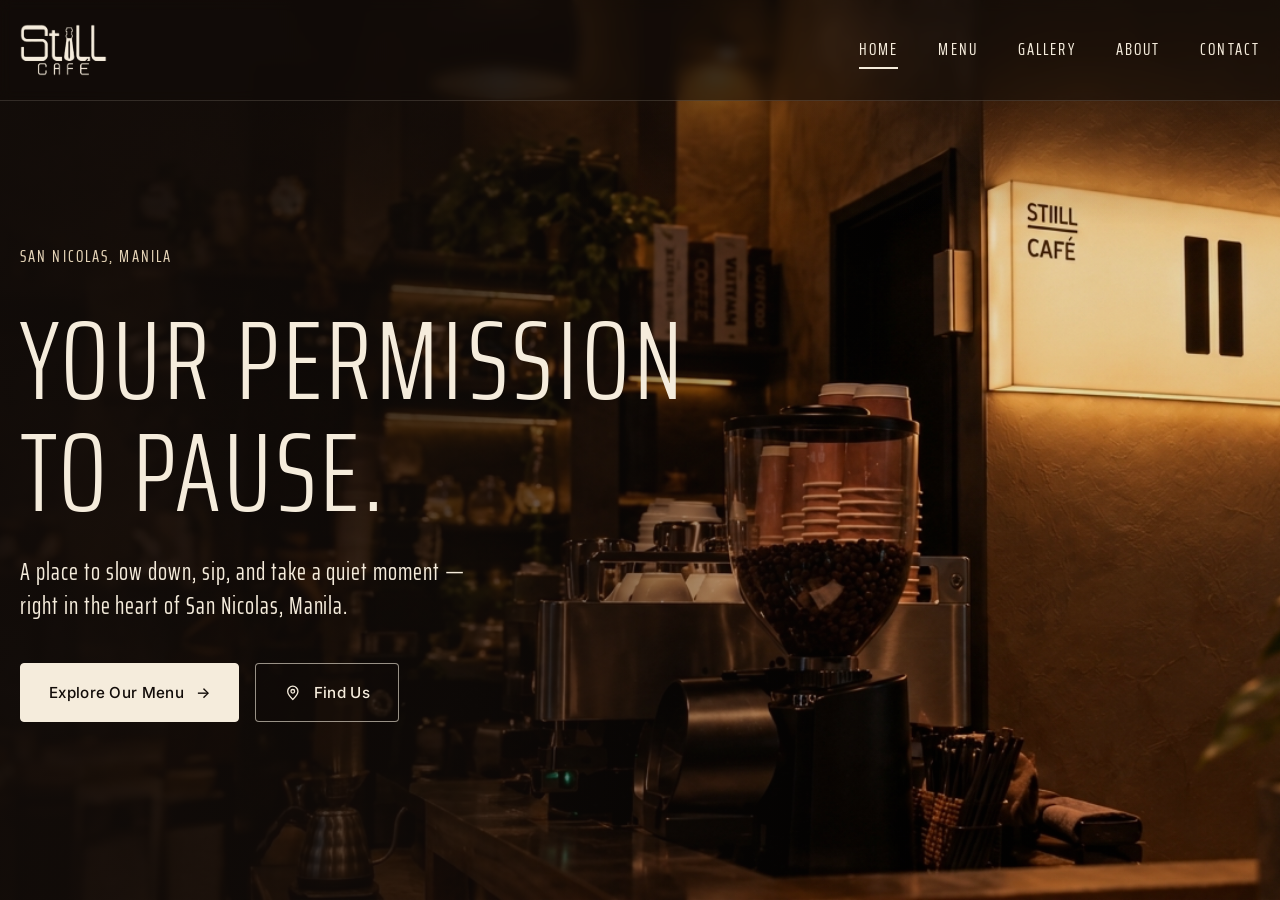
<file: index.html>
<!DOCTYPE html>
<html lang="en">
<head>
  <meta charset="UTF-8">
  <meta name="viewport" content="width=device-width, initial-scale=1.0">
  <title>STILL CAFÉ | Your Permission to Pause (Unofficial Redesign Concept)</title>
  <meta name="description" content="An unofficial website redesign concept for STIILL CAFÉ in Binondo, Manila.">

  <!-- Google Fonts -->
  <link rel="preconnect" href="https://fonts.googleapis.com">
  <link rel="preconnect" href="https://fonts.gstatic.com" crossorigin>
  <link href="https://fonts.googleapis.com/css2?family=Cormorant+Garamond:wght@400;500;600&family=Inter:wght@400;500&family=Saira+Extra+Condensed:wght@300;400;500&display=swap" rel="stylesheet">

  <link rel="stylesheet" href="css/style.css">
</head>
<body>

  <a class="skip-link" href="#main">Skip to main content</a>

  <!-- ===== NAVIGATION ===== -->
  <header class="site-header">
    <nav class="nav container" aria-label="Main navigation">
      <a class="logo" href="index.html">
        <img src="images/logo.png" alt="Still Café, back to homepage">
      </a>  

      <ul class="nav-list">
        <li><a href="index.html" aria-current="page">Home</a></li>
        <li><a href="menu.html">Menu</a></li>
        <li><a href="index.html#gallery">Gallery</a></li>
        <li><a href="index.html#about">About</a></li>
        <li><a href="index.html#visit">Contact</a></li>
      </ul>
    </nav>
  </header>

  <main id="main">

    <!-- ===== HERO ===== -->
    <section class="hero" aria-labelledby="hero-title">
      <div class="container">
        <div class="hero-content">
          <p class="hero-eyebrow">San Nicolas, Manila</p>
          <h1 id="hero-title">Your Permission<br>to Pause.</h1>
          <p class="hero-text">
            A place to slow down, sip, and take a quiet moment
            — right in the heart of San Nicolas, Manila.
          </p>
          <div class="hero-actions">
            <a class="btn btn-primary" href="menu.html">
              Explore Our Menu <span aria-hidden="true">→</span>
            </a>
            <a class="btn btn-outline" href="index.html#visit">
              <svg class="btn-icon" viewBox="0 0 24 24" aria-hidden="true">
                <path d="M12 21s-7-6.2-7-11a7 7 0 1 1 14 0c0 4.8-7 11-7 11z"/>
                <circle cx="12" cy="10" r="2.5"/>
              </svg>
              Find Us
            </a>
          </div>
        </div>
      </div>
    </section>

    <!-- More sections will be added in Stage 3 -->

  </main>

</body>
</html>
</file>
<file: css/style.css>
/* ==========================================================
   STIILL CAFÉ (Unofficial Redesign Concept)
   style.css
   ========================================================== */

/* ---------- 1. DESIGN TOKENS (CSS custom properties) ---------- */
:root {
  /* Colors */
  --color-black: #120c09;
  --color-espresso: #1f140f;
  --color-coffee: #3b2418;
  --color-roast: #5a3a28;
  --color-caramel: #b88a5a;
  --color-beige: #e6d5b8;
  --color-cream: #f5ecdc;

  /* Fonts */
  --font-heading: "Cormorant Garamond", Georgia, serif;
  --font-body: "Inter", system-ui, -apple-system, "Segoe UI", sans-serif;
  --font-accent: "Saira Extra Condensed", "Jura", sans-serif;

  /* Spacing scale */
  --space-xs: 0.5rem;
  --space-sm: 1rem;
  --space-md: 1.5rem;
  --space-lg: 3rem;
  --space-xl: 5rem;

  /* Layout and effects */
  --container-width: 1300px;
  --transition: 0.3s ease;
}

/* ---------- 2. RESET AND BASE STYLES ---------- */
*,
*::before,
*::after {
  box-sizing: border-box;
}

body {
  margin: 0;
  font-family: var(--font-body);
  font-size: 1rem;
  line-height: 1.7;
  color: var(--color-cream);
  background-color: var(--color-espresso);
}

img {
  display: block;
  max-width: 100%;
  height: auto;
}

h1, h2, h3 {
  margin: 0;
  font-family: var(--font-heading);
  font-weight: 600;
  line-height: 1.15;
}

p {
  margin: 0;
}

a {
  color: inherit;
  text-decoration: none;
}

ul {
  margin: 0;
  padding: 0;
  list-style: none;
}

/* ---------- 3. REUSABLE LAYOUT CLASSES ---------- */
.container {
  width: min(100% - 2.5rem, var(--container-width));
  margin-inline: auto;
}

/* ---------- 4. BUTTONS ---------- */
.btn {
  display: inline-flex;
  align-items: center;
  gap: 0.75rem;
  padding: 0.95rem 1.75rem;
  border: 1px solid var(--color-cream);
  border-radius: 4px;
  font-size: 0.95rem;
  font-weight: 500;
  letter-spacing: 0.02em;
  transition: background-color var(--transition), color var(--transition),
    border-color var(--transition);
}

.btn-primary {
  background-color: var(--color-cream);
  color: var(--color-black);
}

.btn-primary:hover {
  background-color: var(--color-caramel);
  border-color: var(--color-caramel);
}

.btn-outline {
  background-color: rgba(18, 12, 9, 0.35);
  border-color: rgba(245, 236, 220, 0.6);
  color: var(--color-cream);
}

.btn-outline:hover {
  background-color: var(--color-cream);
  border-color: var(--color-cream);
  color: var(--color-black);
}

.btn-icon {
  width: 1.1rem;
  height: 1.1rem;
  fill: none;
  stroke: currentColor;
  stroke-width: 1.8;
}

/* ---------- 5. ACCESSIBILITY ---------- */
/* Visible focus ring for keyboard users (Tab key) */
:focus-visible {
  outline: 3px solid var(--color-caramel);
  outline-offset: 3px;
}

/* "Skip to content" link, hidden until focused */
.skip-link {
  position: absolute;
  top: -100px;
  left: var(--space-sm);
  z-index: 100;
  padding: 0.75rem 1.25rem;
  background-color: var(--color-cream);
  color: var(--color-black);
}

.skip-link:focus {
  top: var(--space-sm);
}

/* ---------- 6. NAVIGATION ---------- */
.site-header {
  position: absolute;          /* floats over the hero */
  top: 0;
  left: 0;
  right: 0;
  z-index: 10;
  background-color: rgba(18, 12, 9, 0.55);   /* dark, see-through */
  backdrop-filter: blur(6px);
  border-bottom: 1px solid rgba(245, 236, 220, 0.15);
}

.nav {
  display: flex;
  flex-wrap: wrap;
  align-items: center;
  justify-content: space-between;
  gap: var(--space-sm);
  padding-block: 1.5rem;
}

.logo img {
  height: 3.25rem;     /* logo size: raise it for bigger, lower it for smaller */
  width: auto;         /* keeps the original proportions */
}

.nav-list {
  display: flex;
  flex-wrap: wrap;
  gap: var(--space-xs) 2.5rem;
}

.nav-list a {
  padding-block: 0.35rem;
  border-bottom: 2px solid transparent;
  transition: border-color var(--transition);
}

.nav-list a:hover {
  border-bottom-color: var(--color-caramel);
}

.nav-list a[aria-current="page"] {
  border-bottom-color: var(--color-cream);
}

/* ---------- 7. HERO ---------- */
.hero {
  position: relative;
  overflow: hidden;
  display: flex;
  align-items: center;
  min-height: 100vh;
  min-height: 100svh;
  padding-block: 9rem 5rem;
  background-color: var(--color-coffee);
}

/* Layer 1: the photo (sharp, no blur) */
.hero::before {
  content: "";
  position: absolute;
  inset: 0;
  background-image: url("../images/hero.png");
  background-size: cover;
  background-position: center 40%;
}

/* Layer 2: dark overlay: heavy on the left for text, light on the right so the sign glows */
.hero::after {
  content: "";
  position: absolute;
  inset: 0;
  background:
    linear-gradient(to right, rgba(18, 12, 9, 0.92) 0%, rgba(18, 12, 9, 0.7) 35%, rgba(18, 12, 9, 0.1) 70%),
    linear-gradient(to bottom, rgba(18, 12, 9, 0.55) 0%, transparent 25%);
}

/* Layer 3: the text */
.hero .container {
  position: relative;
  z-index: 1;
}

.hero-content {
  max-width: 42rem;
}

.hero-eyebrow {
  margin-bottom: 2rem;
  color: var(--color-beige);
}

.nav-list a,
.hero-eyebrow {
  font-family: var(--font-accent);
  font-weight: 400;
  font-size: 1.1rem;
  letter-spacing: 0.12em;
  text-transform: uppercase;
}

.hero h1 {
  margin-bottom: 1.75rem;
  font-family: var(--font-accent);
  font-size: clamp(3.5rem, 9vw, 7rem);   /* bigger, because condensed fonts run narrow */
  font-weight: 300;
  line-height: 1;
  letter-spacing: 0.04em;
  text-transform: uppercase;             /* delete this line for normal capitalization */
}

.hero-text {
  max-width: 28rem;
  margin-bottom: 2.5rem;
  font-family: var(--font-accent);
  font-size: 1.5rem;
  font-weight: 400;
  line-height: 1.4;
  letter-spacing: 0.04em;
}

.hero-actions {
  display: flex;
  flex-wrap: wrap;
  gap: var(--space-sm);
}

/* ---------- 8. RESPONSIVE: PHONES ---------- */
@media (max-width: 640px) {
  .logo img {
    height: 2.75rem;
  }

  .nav {
    justify-content: center;
    text-align: center;
  }

  .nav-list {
    justify-content: center;
  }

  .hero {
    padding-top: 10rem;
  }
}

/* ==========================================================
   9. MENU PAGE
   ========================================================== */

html {
  scroll-behavior: smooth;   /* smooth jump when a sidebar link is clicked */
}

.menu-page {
  --header-h: 4.5rem;        /* height of the sticky top nav */
  --strip-h: 3.5rem;         /* height of the category strip (tablet/phone) */
  background-color: var(--color-cream);
  color: var(--color-espresso);
}

/* ---------- Top nav (dark, sticky) ---------- */
.menu-header {
  position: sticky;
  top: 0;
  z-index: 20;
  background-color: rgba(18, 12, 9, 0.96);
  border-bottom: 1px solid rgba(245, 236, 220, 0.15);
  color: var(--color-cream);
}

.menu-header .nav {
  min-height: var(--header-h);
  padding-block: 0.5rem;
}

.menu-header .logo img {
  height: 2.75rem;
}

/* ---------- Sidebar (a horizontal strip on small screens) ---------- */
.menu-sidebar {
  position: sticky;
  top: var(--header-h);
  z-index: 15;
  display: flex;
  align-items: center;
  overflow-x: auto;                 /* strip scrolls sideways if it must */
  padding: 0.5rem 1.25rem;
  background-color: var(--color-beige);
  border-bottom: 1px solid rgba(59, 36, 24, 0.2);
}

.sidebar-title {
  display: none;                    /* shown only on desktop */
  font-family: var(--font-accent, var(--font-body));
  font-size: 0.95rem;
  letter-spacing: 0.3em;
  text-transform: uppercase;
  color: var(--color-roast);
}

.sidebar-list {
  display: flex;
  gap: 0.5rem;
}

.sidebar-list a {
  display: block;
  padding: 0.6rem 1rem;
  border: 1px solid transparent;
  color: #6b5d52;
  font-size: 0.9rem;
  font-weight: 500;
  white-space: nowrap;
  transition: background-color var(--transition), color var(--transition),
    border-color var(--transition);
}

.sidebar-list a:hover {
  color: var(--color-coffee);
}

/* Active category (the class is added by js/main.js) */
.sidebar-list a.is-active {
  background-color: transparent;
  color: var(--color-coffee);               /* deep coffee brown */
  text-decoration: underline;
  text-decoration-thickness: 1px;
  text-underline-offset: 0.4em;
}

/* ---------- Main content ---------- */
.menu-main {
  padding: 2.5rem 1.25rem 3rem;
}

.menu-intro {
  max-width: 40rem;
  margin-bottom: 3.5rem;
}

.menu-eyebrow {
  margin-bottom: 0.75rem;
  font-family: var(--font-accent, var(--font-body));
  font-size: 1rem;
  letter-spacing: 0.3em;
  text-transform: uppercase;
  color: var(--color-roast);
}

.menu-intro h1 {
  margin-bottom: 1rem;
  font-size: clamp(2.5rem, 5vw, 4rem);
  font-weight: 500;
}

.menu-intro p {
  color: var(--color-roast);
}

.menu-note {
  margin-top: 1.5rem;
  padding: 0.75rem 1rem;
  border-left: 3px solid var(--color-caramel);
  background-color: rgba(184, 138, 90, 0.15);
  font-size: 0.9rem;
}

/* ---------- Sections ---------- */
.menu-section {
  /* when a sidebar link scrolls here, stop below the sticky bars */
  scroll-margin-top: calc(var(--header-h) + var(--strip-h) + 1.5rem);
  margin-bottom: 4.5rem;
}

.section-head {
  margin-bottom: 2rem;
  padding-bottom: 1rem;
  border-bottom: 1px solid rgba(59, 36, 24, 0.25);   /* the thin divider */
}

.section-head h2 {
  font-size: clamp(1.9rem, 3vw, 2.5rem);
  font-weight: 500;
  letter-spacing: 0.08em;
  text-transform: uppercase;
}

.section-head p {
  margin-top: 0.35rem;
  font-family: var(--font-accent, var(--font-body));
  font-size: 1rem;
  letter-spacing: 0.2em;
  text-transform: uppercase;
  color: var(--color-roast);
}

/* ---------- Card grid: 1 column on phones ---------- */
.menu-grid {
  display: grid;
  grid-template-columns: 1fr;
  gap: 1.5rem;
}

.menu-card {
  display: flex;
  flex-direction: column;
  border: 1px solid rgba(59, 36, 24, 0.22);
  border-radius: 2px;                       /* almost square, like a printed menu */
  background-color: rgba(255, 255, 255, 0.4);
  transition: transform var(--transition), border-color var(--transition),
    box-shadow var(--transition);
}

.menu-card:hover {
  transform: translateY(-4px);
  border-color: var(--color-caramel);
  box-shadow: 0 10px 24px rgba(31, 20, 15, 0.12);
}

.menu-card-media {
  overflow: hidden;                         /* keeps the zoom inside the frame */
  aspect-ratio: 4 / 3;                      /* every image the same shape */
  background: linear-gradient(135deg, var(--color-coffee), var(--color-roast));
}

.menu-card-media img {
  width: 100%;
  height: 100%;
  object-fit: cover;                        /* fills the frame without stretching */
  transition: transform 0.6s ease;
}

.menu-card:hover .menu-card-media img {
  transform: scale(1.05);
}

.menu-card-body {
  display: flex;
  flex-direction: column;
  flex-grow: 1;
  gap: 0.5rem;
  padding: 1.25rem 1.25rem 1.5rem;
}

.menu-card-head {
  display: flex;
  justify-content: space-between;
  align-items: baseline;
  gap: 1rem;
}

.menu-card h3 {
  font-size: 1.5rem;
  font-weight: 500;
  line-height: 1.2;
}

.menu-price {
  flex-shrink: 0;
  font-weight: 500;
  letter-spacing: 0.04em;
  color: var(--color-roast);
}

.menu-desc {
  font-size: 0.9rem;
  line-height: 1.6;
  color: var(--color-roast);
}

/* ---------- Back button and footer note ---------- */
.btn-dark {
  background-color: var(--color-coffee);
  border-color: var(--color-coffee);
  color: var(--color-cream);
}

.btn-dark:hover {
  background-color: var(--color-caramel);
  border-color: var(--color-caramel);
  color: var(--color-black);
}

.menu-back {
  margin-top: 1rem;
  text-align: center;
}

.menu-footer {
  margin-top: 3rem;
  padding-top: 1.5rem;
  border-top: 1px solid rgba(59, 36, 24, 0.2);
  font-size: 0.85rem;
  text-align: center;
  color: var(--color-roast);
}

/* ---------- Tablets: 2 cards per row ---------- */
@media (min-width: 600px) {
  .menu-grid {
    grid-template-columns: repeat(2, 1fr);
  }

  .menu-main {
    padding-inline: 2rem;
  }
}

/* ---------- Phones: nav scrolls away, category strip sticks to top ---------- */
@media (max-width: 599px) {
  .menu-page {
    --header-h: 0px;
  }

  .menu-header {
    position: static;
  }

  .menu-header .nav {
    justify-content: center;
    padding-block: 0.75rem;
  }
}

/* ---------- Desktop: left sidebar + exactly 3 cards per row ---------- */
@media (min-width: 1100px) {
  .menu-page {
    --strip-h: 0px;
  }

  .menu-layout {
    display: grid;
    grid-template-columns: 15rem 1fr;
    align-items: start;
  }

  .menu-sidebar {
    flex-direction: column;
    align-items: stretch;
    gap: 1.5rem;
    height: calc(100vh - var(--header-h));
    overflow-x: visible;
    overflow-y: auto;
    padding: 2.5rem 1.5rem;
    border-bottom: none;
    border-right: 1px solid rgba(59, 36, 24, 0.2);
  }

  .sidebar-title {
    display: block;
  }

  .sidebar-list {
    flex-direction: column;
    gap: 0.25rem;
  }

  .sidebar-list a {
    padding: 0.75rem 1rem;
  }

  .menu-main {
    padding: 3rem 3.5rem 4rem;
  }

  .menu-grid {
    grid-template-columns: repeat(3, 1fr);    /* exactly three per row */
    gap: 2rem;
  }
}

/* ---------- Respect people who prefer less motion ---------- */
@media (prefers-reduced-motion: reduce) {
  html {
    scroll-behavior: auto;
  }

  .menu-card,
  .menu-card-media img {
    transition: none;
  }

  .menu-card:hover,
  .menu-card:hover .menu-card-media img {
    transform: none;
  }
}

/* ==========================================================
   10. MENU PAGE POLISH
   ========================================================== */

/* ---------- Richer palette (only used on the menu page) ---------- */
.menu-page {
  --color-mocha: #7a4528;    /* richer coffee brown for accents */
  --color-ink: #24160e;      /* deep brown-black for headings */
  --color-paper: #fbf6ec;    /* warm card background */
  --color-muted: #5f4a3b;    /* softer brown for descriptions */
}

::selection {
  background-color: var(--color-mocha);
  color: var(--color-cream);
}

/* ---------- Navbar: warmer dark brown with a thin gold-brown edge ---------- */
.menu-header {
  background-color: rgba(38, 23, 15, 0.97);
  border-bottom: 1px solid rgba(184, 138, 90, 0.35);
}

/* ---------- Page atmosphere: a faint warm glow in the top corner ---------- */
.menu-main {
  counter-reset: menu-section;     /* used for the "No. 01" numbering below */
  background-image: radial-gradient(
    ellipse at 100% 0%,
    rgba(184, 138, 90, 0.14),
    transparent 55%
  );
}

/* ---------- Intro ---------- */
.menu-intro .menu-eyebrow {
  color: var(--color-mocha);
  font-weight: 500;
}

/* small line before "Binondo, Manila" */
.menu-intro .menu-eyebrow::before {
  content: "";
  display: inline-block;
  width: 2.5rem;
  height: 1px;
  margin-right: 1rem;
  vertical-align: middle;
  background-color: currentColor;
}

.menu-intro h1 {
  color: var(--color-ink);
}

.menu-intro p {
  color: var(--color-muted);
}

.menu-note {
  border-left-color: var(--color-mocha);
  background-color: rgba(122, 69, 40, 0.08);
}

/* ---------- Section heading area ---------- */
.menu-section {
  position: relative;
  counter-increment: menu-section;
  /* more room between the sticky bars and the heading after a sidebar click */
  scroll-margin-top: calc(var(--header-h) + var(--strip-h) + 2.75rem);
}

.section-head {
  position: relative;
  margin-bottom: 2.5rem;
  padding-bottom: 1.75rem;          /* more space before the divider */
  border-bottom: 1px solid rgba(90, 58, 40, 0.3);
}

.section-head h2 {
  font-size: clamp(2.1rem, 3.6vw, 3rem);
  font-weight: 500;
  line-height: 1.1;
  letter-spacing: 0.14em;
  color: var(--color-ink);          /* strong contrast on cream */
}

.section-head p {
  margin-top: 0.6rem;
  font-size: 1.05rem;
  font-weight: 500;
  letter-spacing: 0.25em;
  color: var(--color-mocha);
}

/* ---------- Section separators: fading line with a small diamond ---------- */
.menu-section:not(:last-of-type)::before {
  content: "";
  position: absolute;
  left: 0;
  right: 0;
  bottom: -2.25rem;
  height: 1px;
  background: linear-gradient(
    to right,
    transparent,
    rgba(90, 58, 40, 0.4) 20%,
    rgba(90, 58, 40, 0.4) 80%,
    transparent
  );
}

.menu-section:not(:last-of-type)::after {
  content: "";
  position: absolute;
  left: 50%;
  bottom: calc(-2.25rem - 5px);
  width: 8px;
  height: 8px;
  border: 1px solid var(--color-caramel);
  background-color: var(--color-cream);
  transform: translateX(-50%) rotate(45deg);
}

/* ---------- Cards: framed like a printed menu ---------- */
.menu-card {
  padding: 0.75rem;                              /* the "mat" around the photo */
  border: 1px solid rgba(90, 58, 40, 0.22);
  background-color: var(--color-paper);
  box-shadow:
    0 1px 2px rgba(36, 22, 14, 0.06),
    0 8px 20px rgba(36, 22, 14, 0.06);             /* gentle, not heavy */
}

.menu-card:hover {
  border-color: var(--color-mocha);
  box-shadow:
    0 2px 4px rgba(36, 22, 14, 0.08),
    0 16px 32px rgba(36, 22, 14, 0.14);
}

/* thin inner border on the photo */
.menu-card-media {
  position: relative;
}

.menu-card-media::after {
  content: "";
  position: absolute;
  inset: 0;
  box-shadow: inset 0 0 0 1px rgba(36, 22, 14, 0.15);
  pointer-events: none;
}

.menu-card-body {
  gap: 0.75rem;
  padding: 1.35rem 0.75rem 0.75rem;
}

/* name + price row, with a dotted line like a classic menu */
.menu-card-head {
  padding-bottom: 0.85rem;
  border-bottom: 1px dotted rgba(90, 58, 40, 0.45);
}

/* ---------- Typography: four clearly different roles ---------- */
.menu-card h3 {                  /* product name: serif, semibold */
  font-size: 1.6rem;
  font-weight: 600;
  letter-spacing: 0.01em;
  color: var(--color-ink);
}

.menu-price {                    /* price: clean sans, brown, tabular numbers */
  font-size: 1.05rem;
  font-weight: 600;
  letter-spacing: 0.05em;
  font-variant-numeric: tabular-nums;
  color: var(--color-mocha);
}

.menu-desc {                     /* description: quiet and readable */
  font-size: 0.92rem;
  line-height: 1.65;
  color: var(--color-muted);
}

/* ---------- Sidebar: indicator bar + smoother hover ---------- */
.sidebar-list a {
  position: relative;
  transition: color 0.35s ease, transform 0.35s ease;
}

/* the indicator (an underline on phones/tablets, a side bar on desktop) */
.sidebar-list a::before {
  content: "";
  position: absolute;
  left: 1rem;
  right: 1rem;
  bottom: 0.3rem;
  height: 2px;
  background-color: var(--color-mocha);
  transform: scaleX(0);
  transform-origin: left;
  transition: transform 0.35s ease;
}

.sidebar-list a:hover {
  color: var(--color-mocha);
}

.sidebar-list a:hover::before {
  transform: scaleX(0.35);       /* a small preview of the indicator */
}

.sidebar-list a.is-active {
  background-color: transparent;
  color: var(--color-ink);
  text-decoration: none;         /* replaces the old underline */
}

.sidebar-list a.is-active::before {
  transform: scaleX(1);
}

/* little decorative line under "Explore Menu" (desktop only, since the title is hidden elsewhere) */
.sidebar-title::after {
  content: "";
  display: block;
  width: 2.5rem;
  height: 1px;
  margin-top: 1rem;
  background-color: var(--color-caramel);
}

@media (min-width: 1100px) {
  .sidebar-list a {
    padding-left: 1.5rem;
  }

  .sidebar-list a::before {
    top: 0.4rem;
    right: auto;
    bottom: 0.4rem;
    left: 0;
    width: 3px;
    height: auto;
    transform: scaleY(0);
    transform-origin: top;
  }

  .sidebar-list a:hover {
    transform: translateX(4px);
  }

  .sidebar-list a:hover::before {
    transform: scaleY(0.4);
  }

  .sidebar-list a.is-active {
    transform: translateX(4px);
  }

  .sidebar-list a.is-active::before {
    transform: scaleY(1);
  }
}

/* ---------- Less motion for people who prefer it ---------- */
@media (prefers-reduced-motion: reduce) {
  .sidebar-list a,
  .sidebar-list a::before {
    transition: none;
  }

  .sidebar-list a:hover,
  .sidebar-list a.is-active {
    transform: none;
  }
}

/* ==========================================================
   11. SIDEBAR BOTANICAL BACKGROUND (desktop only)
   ========================================================== */
@media (min-width: 1100px) {
  .menu-sidebar {
    background-color: var(--color-beige);          /* shows if the image fails to load */
    background-image: url("../images/sidebar-bg.png");
    background-repeat: no-repeat;
    background-size: cover;
    background-position: -0.75rem top;                 /* keeps the leaves and the thin line */

    /* top padding leaves room for the leaves, left padding clears the vertical line */
    padding: max(9rem, 20vh) 1.5rem 2.5rem 2.75rem;
  }

  /* slightly darker links so they stay readable over the paper texture */
  .sidebar-list a {
    color: #5a4a3d;
  }
}

/* ==========================================================
   12. NAVBAR BACKGROUND IMAGE
   ========================================================== */
.menu-header {
  background-color: #1f140f;                  /* fallback while the image loads */
  background-image: url("../images/nav-bg.png");
  background-size: cover;
  background-position: center 62%;            /* shows the leaves at the far left and right */
  background-repeat: no-repeat;
}

/* ==========================================================
   13. FINAL POLISH
   ========================================================== */

/* ---------- One shared "feel" for every transition ---------- */
:root {
  --ease: cubic-bezier(0.22, 0.61, 0.36, 1);   /* fast start, soft landing */
  --transition: 0.35s var(--ease);             /* replaces the old 0.3s ease everywhere */
}

/* ---------- Text rendering and wrapping ---------- */
body {
  -webkit-font-smoothing: antialiased;
  -moz-osx-font-smoothing: grayscale;
  text-rendering: optimizeLegibility;
}

h1, h2, h3 {
  text-wrap: balance;      /* avoids one lonely word on the last line */
}

p {
  text-wrap: pretty;
}

/* ---------- Navigation links: underline grows from the left ---------- */
.nav-list a {
  background-image: linear-gradient(var(--color-caramel), var(--color-caramel));
  background-repeat: no-repeat;
  background-position: 0 100%;
  background-size: 0% 2px;
  transition: background-size var(--transition), color var(--transition);
}

.nav-list a:hover,
.nav-list a:focus-visible {
  background-size: 100% 2px;
  border-bottom-color: transparent;     /* the old border underline is replaced */
}

.nav-list a[aria-current="page"] {
  background-image: linear-gradient(var(--color-cream), var(--color-cream));
  background-size: 100% 2px;
  border-bottom-color: transparent;
}

.logo img {
  transition: opacity var(--transition);
}

.logo:hover img {
  opacity: 0.8;
}

/* ---------- Buttons: lift on hover, press on click, arrow nudge ---------- */
.btn {
  transition: background-color var(--transition), color var(--transition),
    border-color var(--transition), transform var(--transition),
    box-shadow var(--transition);
}

.btn:hover {
  transform: translateY(-2px);
  box-shadow: 0 8px 18px rgba(18, 12, 9, 0.28);
}

.btn:active {
  transform: translateY(0);
  box-shadow: none;
  transition-duration: 0.1s;
}

.btn span[aria-hidden="true"] {
  display: inline-block;
  transition: transform var(--transition);
}

.btn:hover span[aria-hidden="true"] {
  transform: translateX(4px);
}

/* ---------- Menu page: depth for the sticky bars ---------- */
.menu-header {
  box-shadow: 0 6px 18px rgba(0, 0, 0, 0.22);
}

@media (max-width: 1099px) {
  .menu-sidebar {
    box-shadow: 0 8px 16px -12px rgba(36, 22, 14, 0.35);
  }
}

/* ---------- Menu cards: softer, slower image zoom ---------- */
.menu-card-media img {
  transition: transform 0.8s var(--ease);
}

/* readable text if a photo is missing */
.menu-card-media {
  color: var(--color-beige);
  font-size: 0.9rem;
}

/* ---------- Keyboard focus: visible on both light and dark areas ---------- */
.menu-page :focus-visible {
  outline-color: var(--color-mocha);        /* strong on the cream background */
}

.menu-header :focus-visible {
  outline-color: var(--color-caramel);      /* strong on the dark navbar */
}

/* ---------- Scrollbars that match the palette ---------- */
html:has(body.menu-page) {
  scrollbar-color: var(--color-roast) var(--color-cream);
}

.menu-sidebar {
  scrollbar-width: thin;
  scrollbar-color: var(--color-caramel) transparent;
}

/* ---------- Very wide screens: keep the menu from stretching too far ---------- */
@media (min-width: 1100px) {
  .menu-main {
    padding-inline: max(3.5rem, calc((100% - 80rem) / 2));
  }
}

/* ==========================================================
   ENTRANCE ANIMATIONS (skipped for people who prefer less motion)
   ========================================================== */
@keyframes fade-up {
  from { opacity: 0; translate: 0 1.25rem; }
  to   { opacity: 1; translate: 0 0; }
}

@keyframes hero-drift {
  from { transform: scale(1.08); }
  to   { transform: scale(1); }
}

@media (prefers-reduced-motion: no-preference) {

  /* Hero: text fades up one piece at a time, photo settles slowly */
  .hero-eyebrow,
  .hero h1,
  .hero-text,
  .hero-actions,
  .menu-intro {
    animation: fade-up 0.9s var(--ease) both;
  }

  .hero h1       { animation-delay: 0.15s; }
  .hero-text     { animation-delay: 0.3s; }
  .hero-actions  { animation-delay: 0.45s; }

  .hero::before {
    animation: hero-drift 16s ease-out both;
  }

  /* Menu page: headings and cards fade in as you scroll to them.
     Browsers that don't support this simply show everything normally. */
  @supports (animation-timeline: view()) {
    .section-head,
    .menu-card {
      animation: fade-up linear both;
      animation-timeline: view();
      animation-range: entry 0% entry 35%;
    }
  }
}

/* ---------- Respect "reduce motion" settings completely ---------- */
@media (prefers-reduced-motion: reduce) {
  *,
  *::before,
  *::after {
    animation-duration: 0.01ms !important;
    animation-iteration-count: 1 !important;
    transition-duration: 0.01ms !important;
    scroll-behavior: auto !important;
  }
}
</file>
